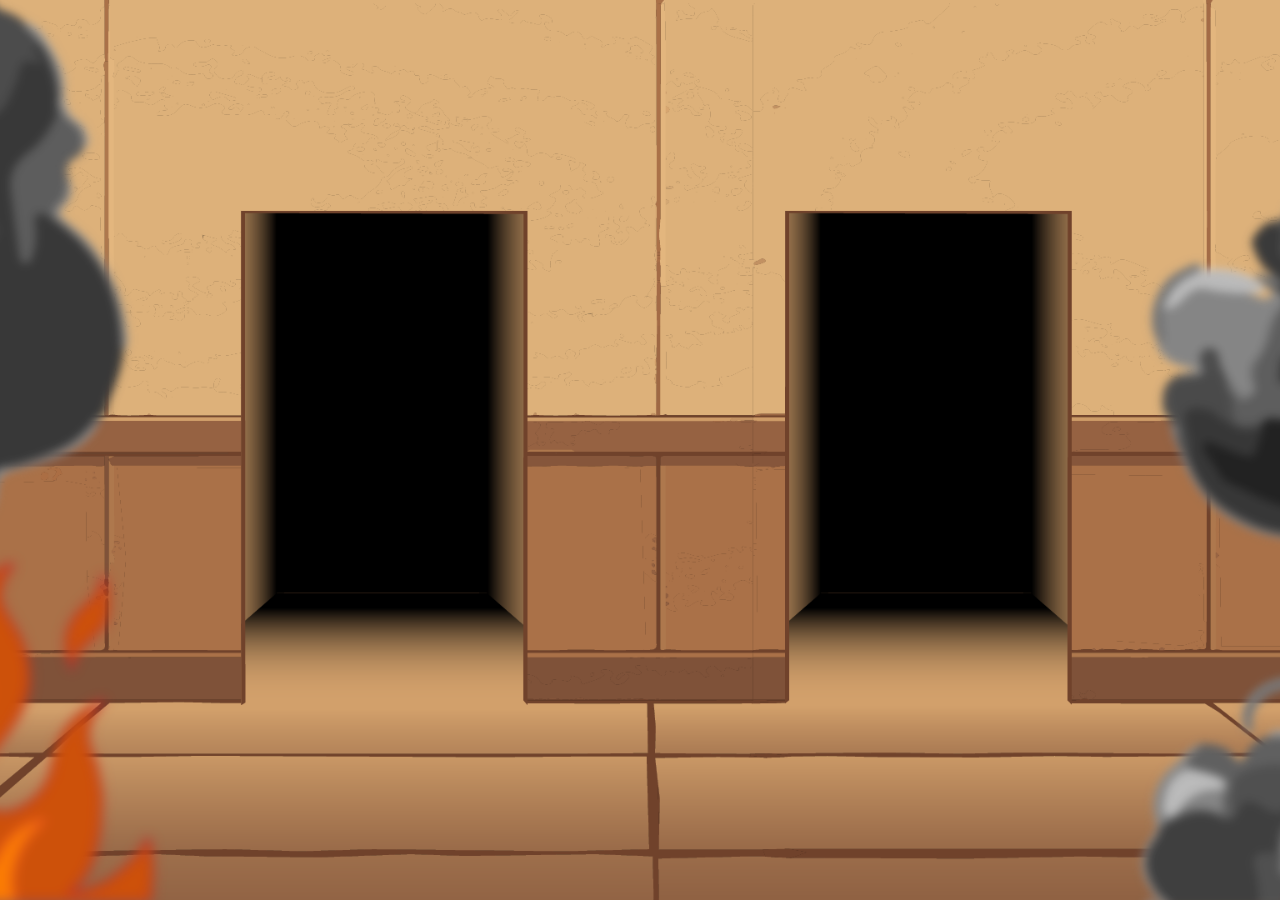
<file: index.html>
<!doctype html>
<html lang="en">
<head>
  <meta charset="utf-8" />
  <title>Trust Experiment - Background Test</title>
  <meta name="viewport" content="width=device-width,initial-scale=1" />
  <style>
    html, body {
      margin: 0;
      padding: 0;
      height: 100%;
      width: 100%;
      background: black;
    }
    body {
      display: flex;
      align-items: center;
      justify-content: center;
    }
    #bg {
      object-fit: cover;   /* scale to cover screen */
      width: 100%;
      height: 100%;
    }
  </style>
</head>
<body>
  <img id="bg" src="assets/background.png" alt="Background" />
</body>
</html>
</file>
